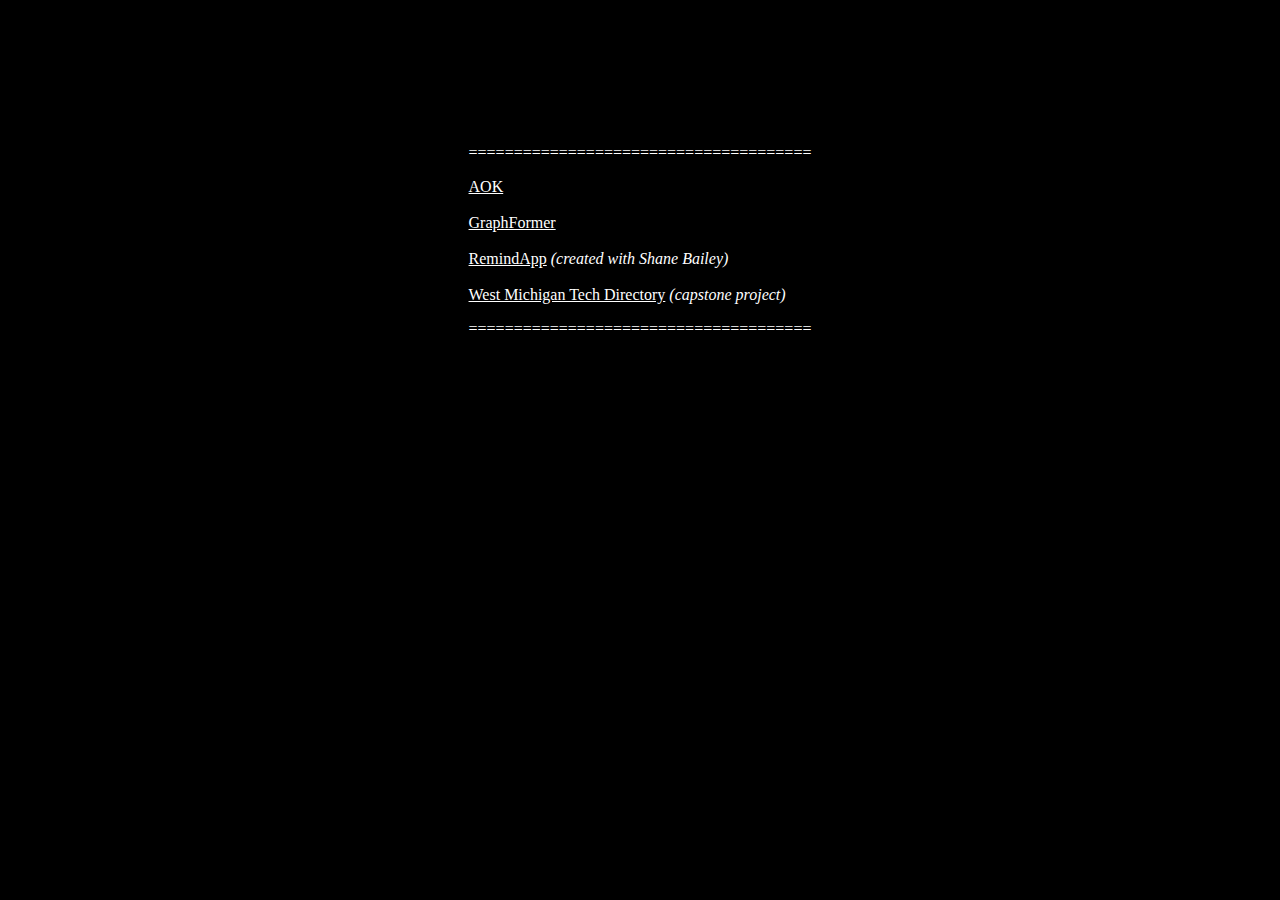
<file: index.html>
<!DOCTYPE html>
<html>

<head>
  <meta charset="utf-8">
  <meta name="viewport" content="width=device-width">
  <title>duke-soft</title>
  <link href="style.css" rel="stylesheet" type="text/css" />
</head>

<body>
  <div id="main-content">
    <p>======================================</p>
    <a href="https://duke-soft.github.io/AOK">AOK</a>
    <br><br>
    <a href="https://duke-soft.github.io/GraphFormer">GraphFormer</a>
    <br><br>
    <a href="https://lukedykstr.github.io/RemindApp">RemindApp</a><i> (created with Shane Bailey)</i>
    <br><br>
    <a href="https://wmtechdirectory.payloadcms.app/">West Michigan Tech Directory</a><i> (capstone project)</i>
    <p>======================================</p>
  </div>
</body>
  
</html>
</file>
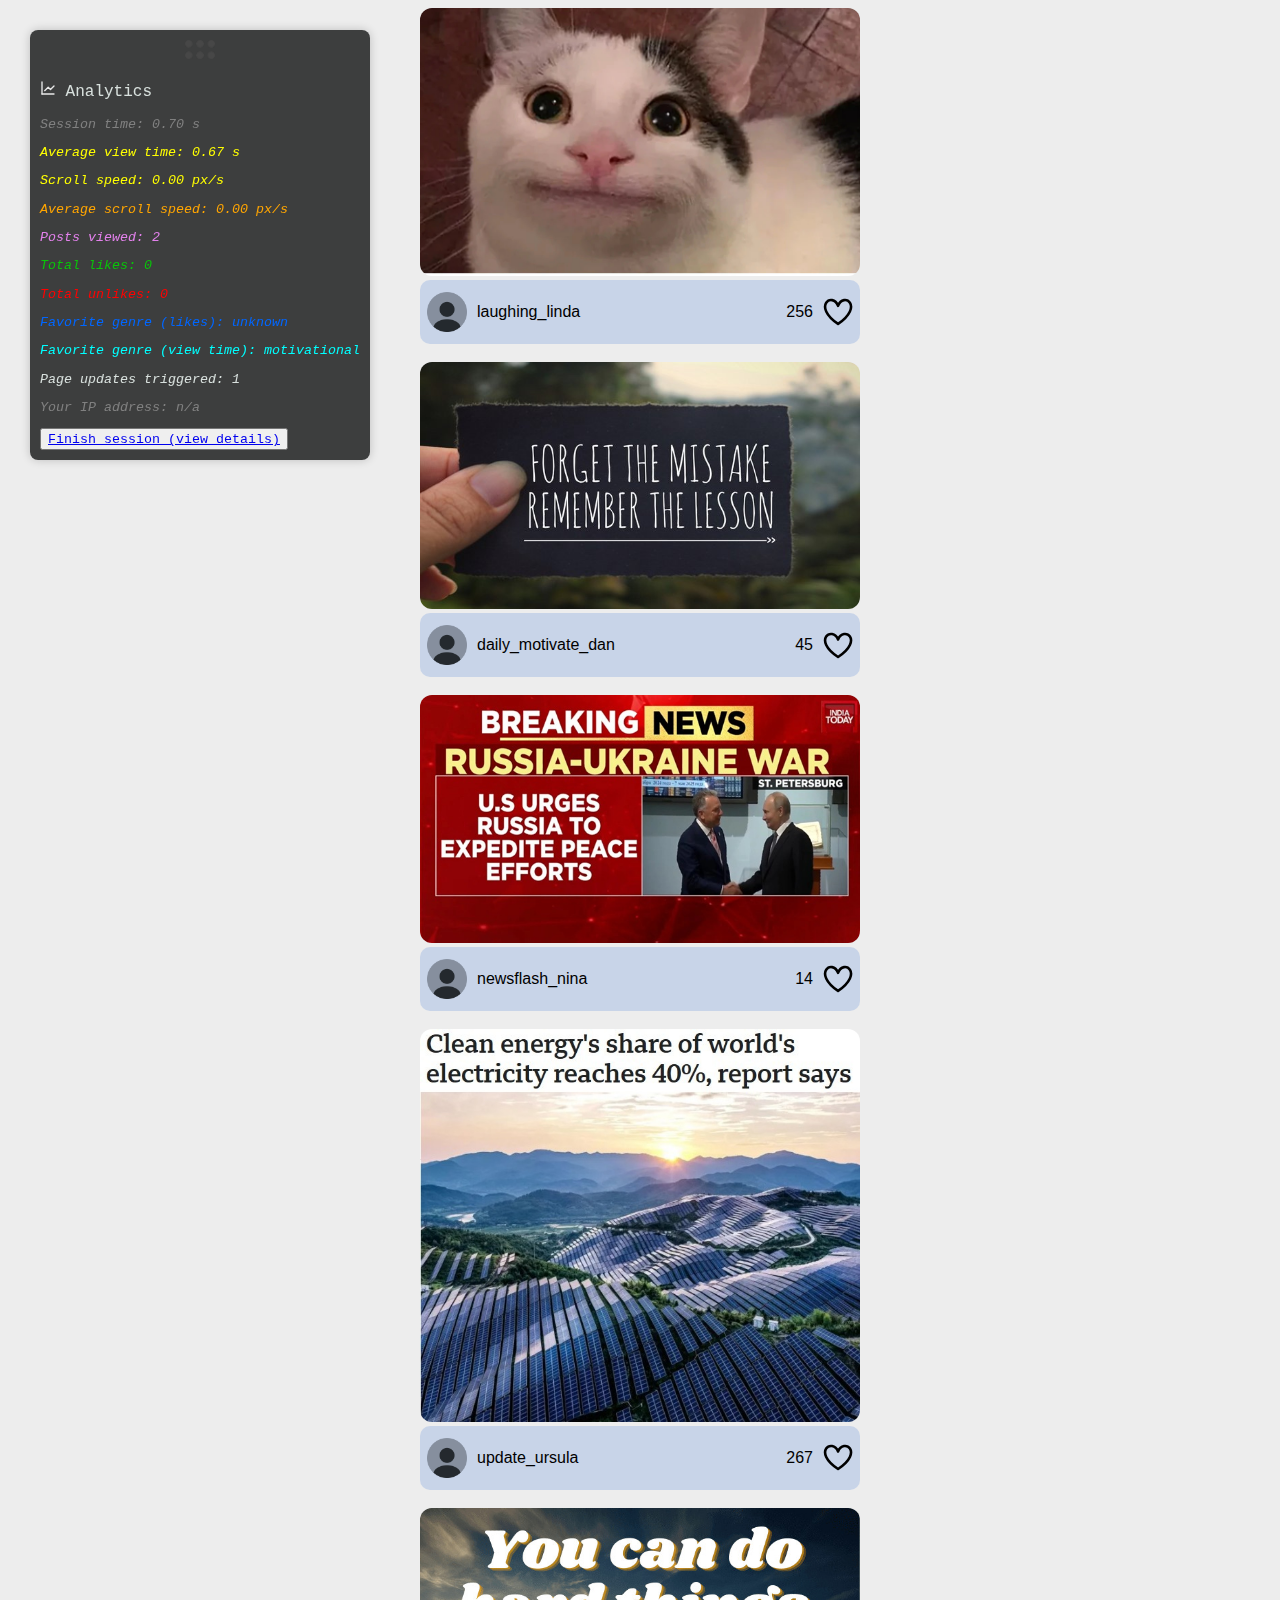
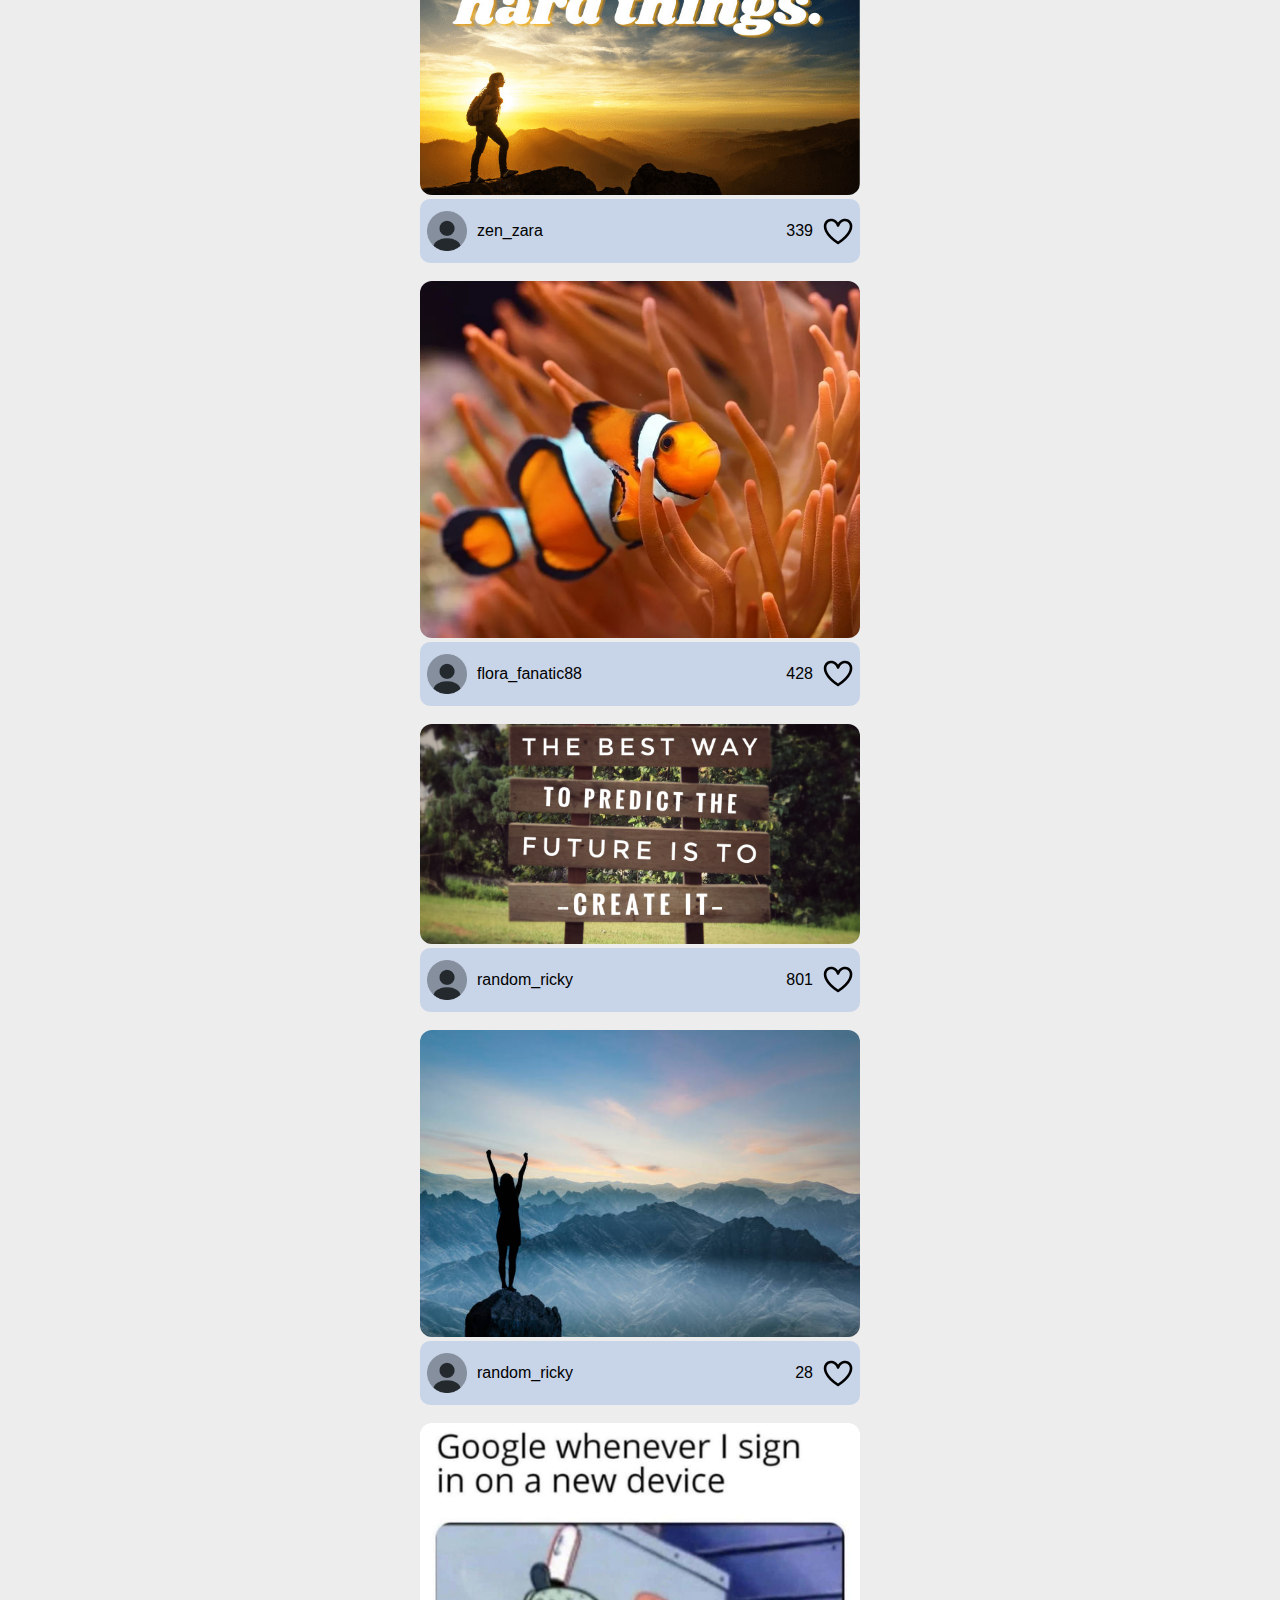
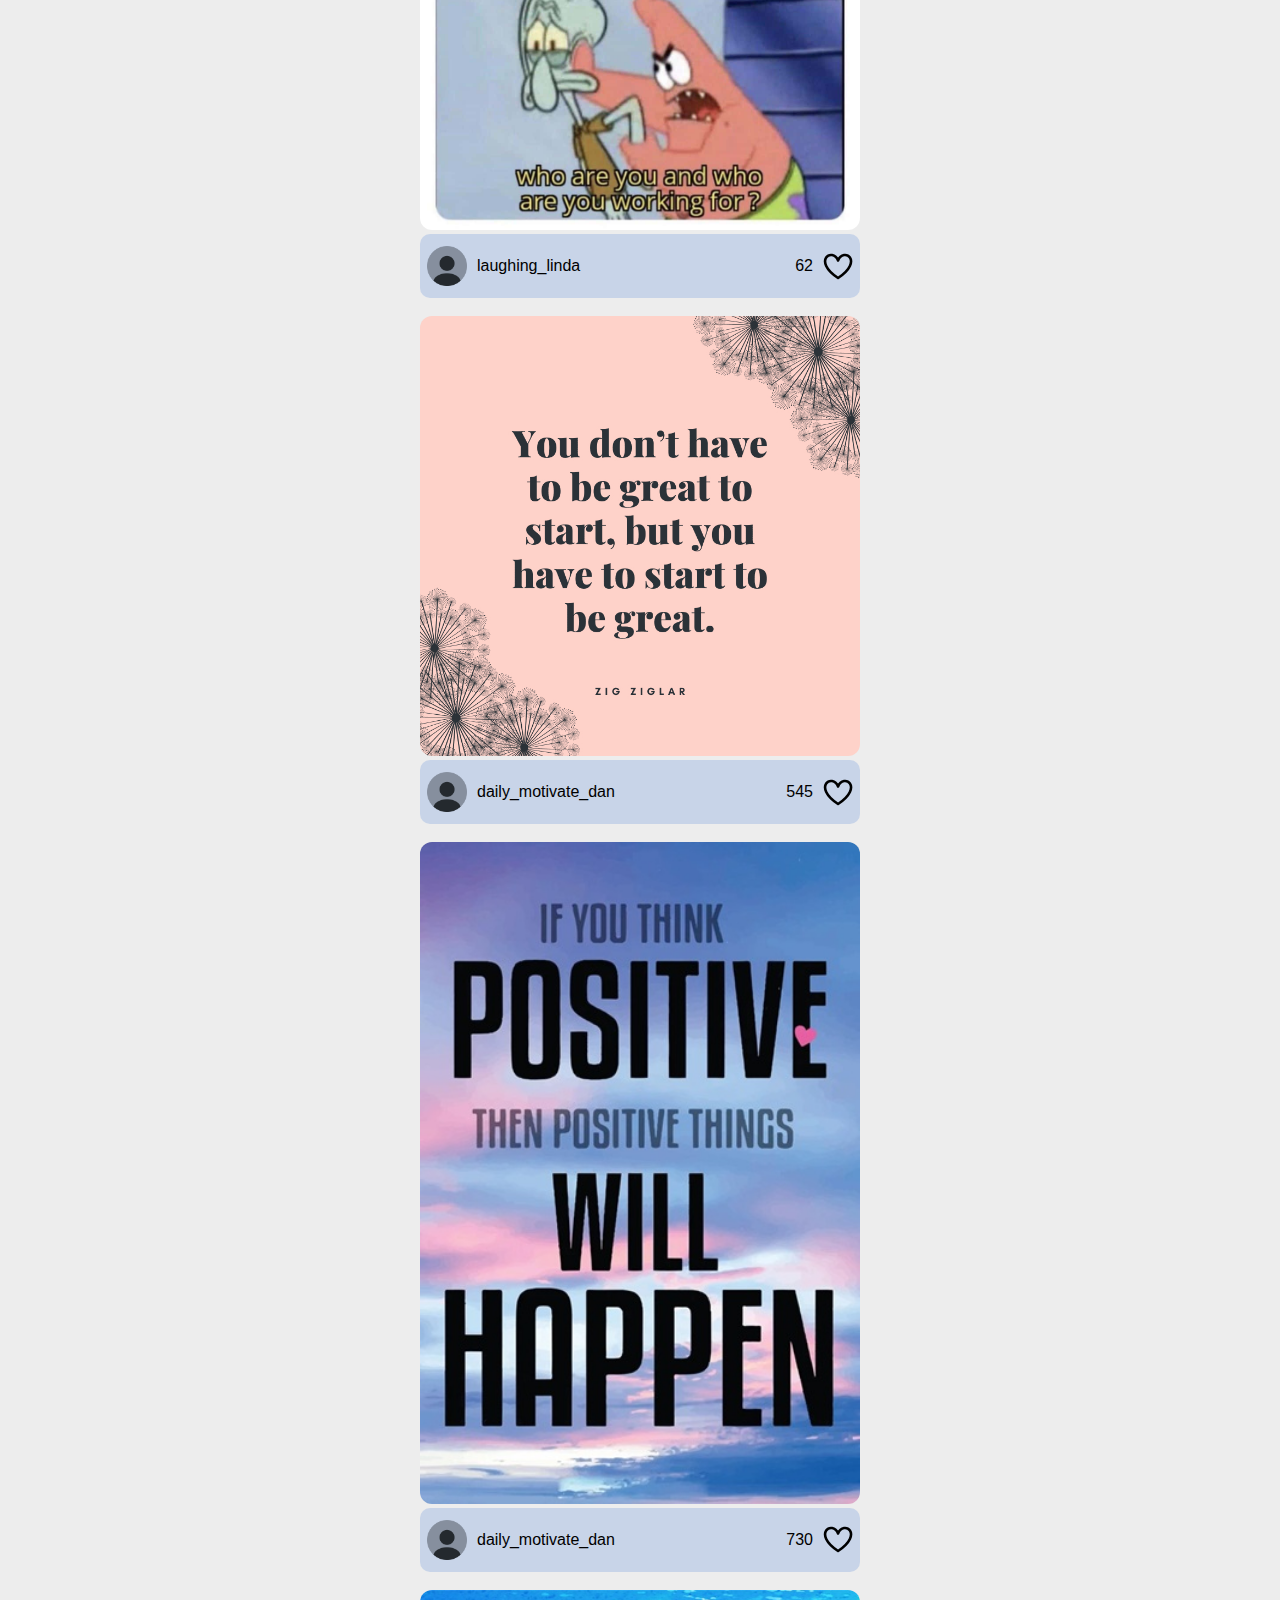
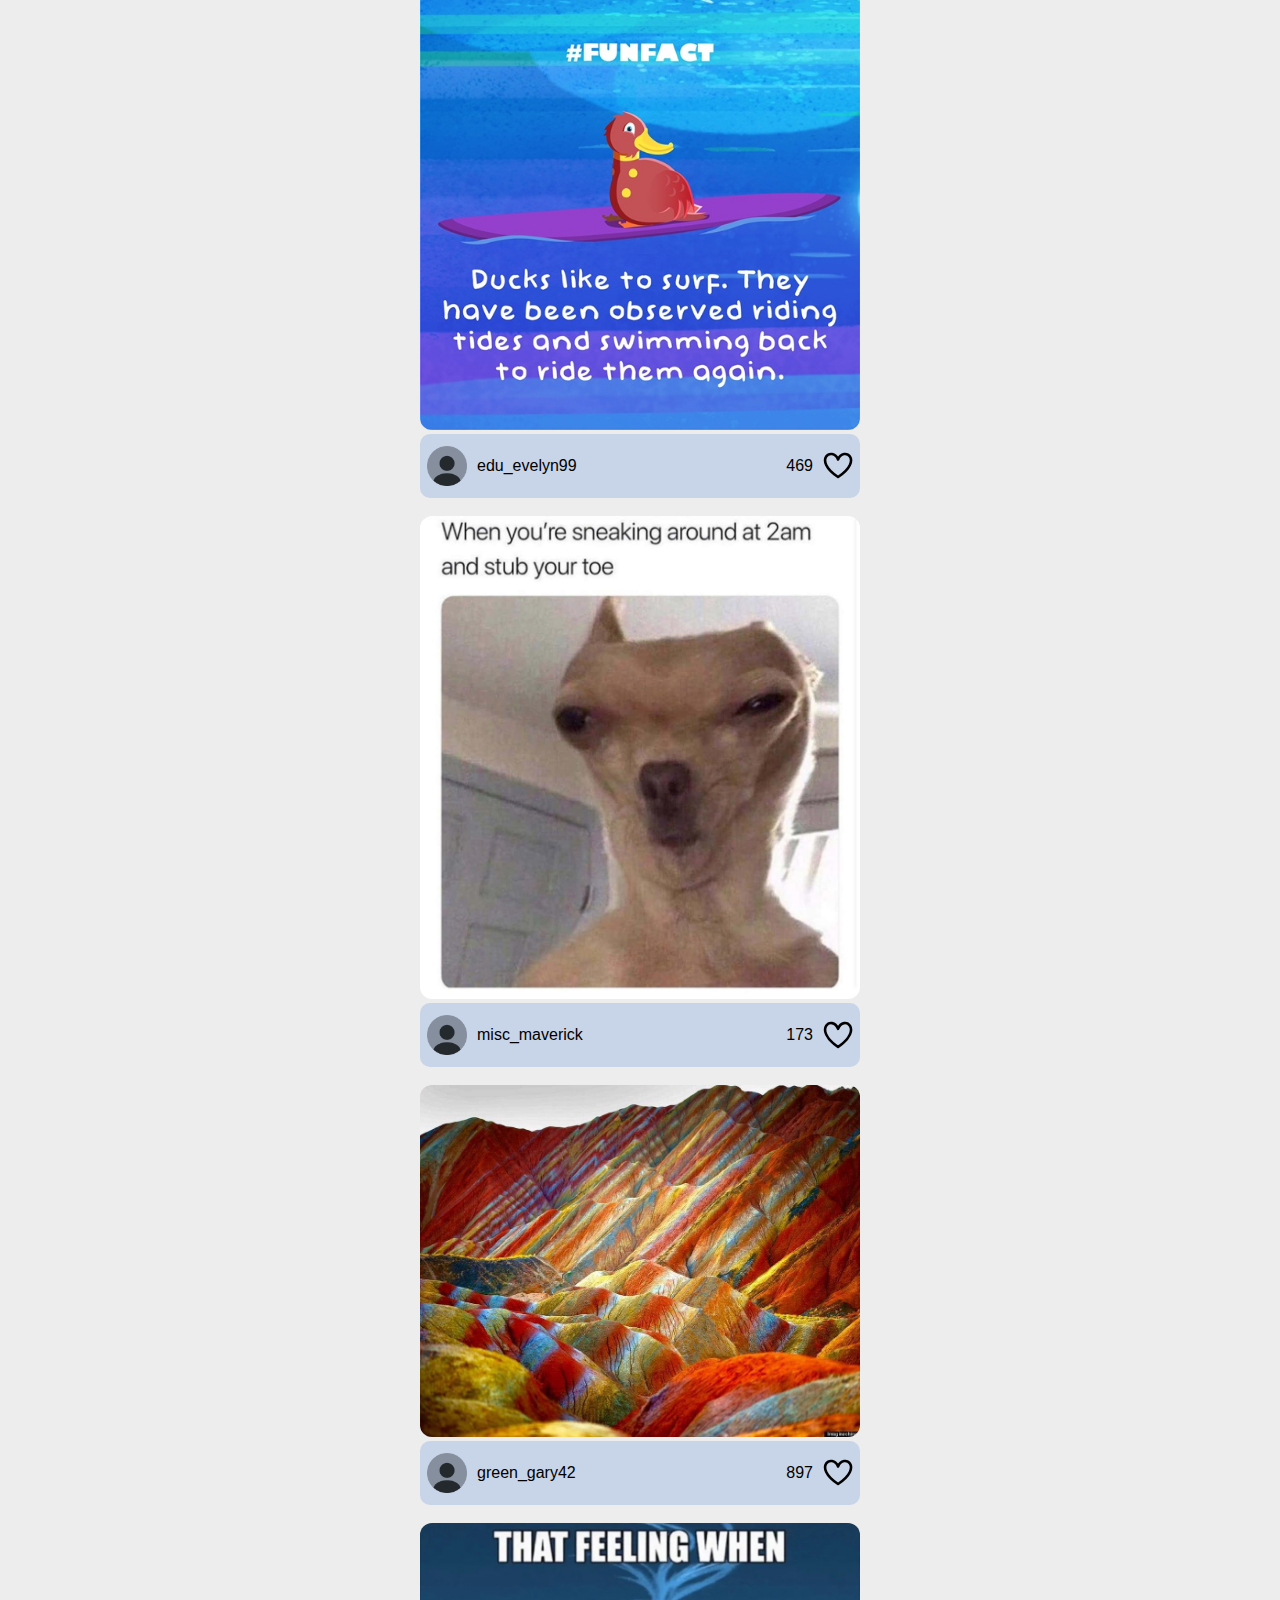
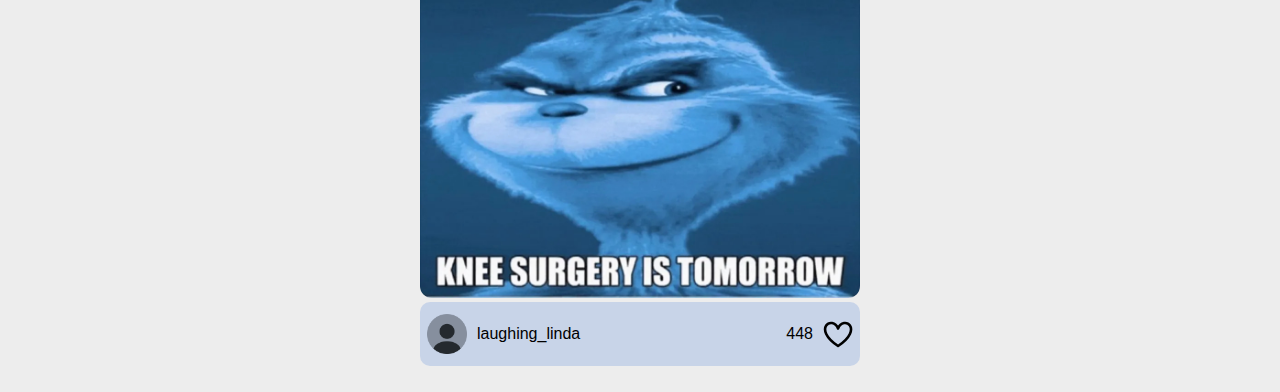
<file: AOK/index.html>
<!DOCTYPE html>
<html>
    <head>
        <title>AOK</title>
        <link rel="icon" href="images/aok-icon.png" type="image/png">
        <link rel="stylesheet" href="styles.css">
    </head>
    <body>
        <div id="posts-container"></div>
        <div id="analytics-container">
            <div style="text-align: center;">
                <img src="images/drag-icon.png" width="30">
            </div>
            <p style=><img src="images/analytics-icon.svg" width="16"> Analytics</p>
            <div id="analytics">
                <p id="session-time" style="color: grey;">Session time: 0.00s</p>
                <p id="avg-view-time" style="color: yellow">Average view time: 0.00 s</p>
                <p id="scroll-speed" style="color: yellow">Scroll speed: 0 px/s</p>
                <p id="avg-scroll-speed" style="color: orange">Average scroll speed: 0 px/s</p>
                <p id="posts-viewed" style="color: rgb(226, 129, 235)">Posts viewed: 0</p>
                <p id="total-likes" style="color: rgb(8, 197, 8)">Total likes: 0</p>
                <p id="total-unlikes" style="color:red">Total unlikes: 0</p>
                <p id="genre-likes" style="color: rgb(0, 102, 255)">Favorite genre (likes): unknown</p>
                <p id="genre-view" style="color:aqua">Favorite genre (view time): unknown</p>
                <p id="gens-triggered">Page updates triggered: 0</p>
                <p id="user-ip" style="color: grey">Your IP address: n/a</p>
                <button><a href="./analytics/index.html">Finish session (view details)</a></button>
            </div>
        </div>
    </body>
    <script src="profiles.js"></script>
    <script src="analytics.js"></script>
    <script src="posts.js"></script>
    <script src="drag-container.js"></script>
</html>
</file>
<file: style.css>
html {
  height: 100%;
  width: 100%;
}

* {
  font-family: 'Consolas';
  color: white;
}

body {
  background-color: black;
  display: flex;
  justify-content: center;
  margin-top: 10%;
}
</file>
<file: AOK/styles.css>
body {
    font-family: 'Segoe UI', sans-serif;
    font-weight: 500;
    background-color: #ededed;
    display: flex;
    flex-direction: column;
    align-items: center;
}

#posts-container {
    display: flex;
    flex-direction: column;
    align-items: center;
}

#analytics-container {
    font-family: 'Lucida Console', monospace;
    position: fixed;
    top: 30px;
    left: 30px;
    width: auto;
    background-color: #151616d0;
    border-radius: 10px;
    z-index: 9999;
    cursor: move;
    padding: 10px;
    box-shadow: 0 0 10px rgba(0,0,0,0.2);
    border-radius: 8px;
    color: #d8e0dd;
}

#analytics {
    font-weight: 360;
    font-size: 10pt;
    font-style: italic;
}

a {
    font-family: 'Lucida Console', monospace;
}
</file>
